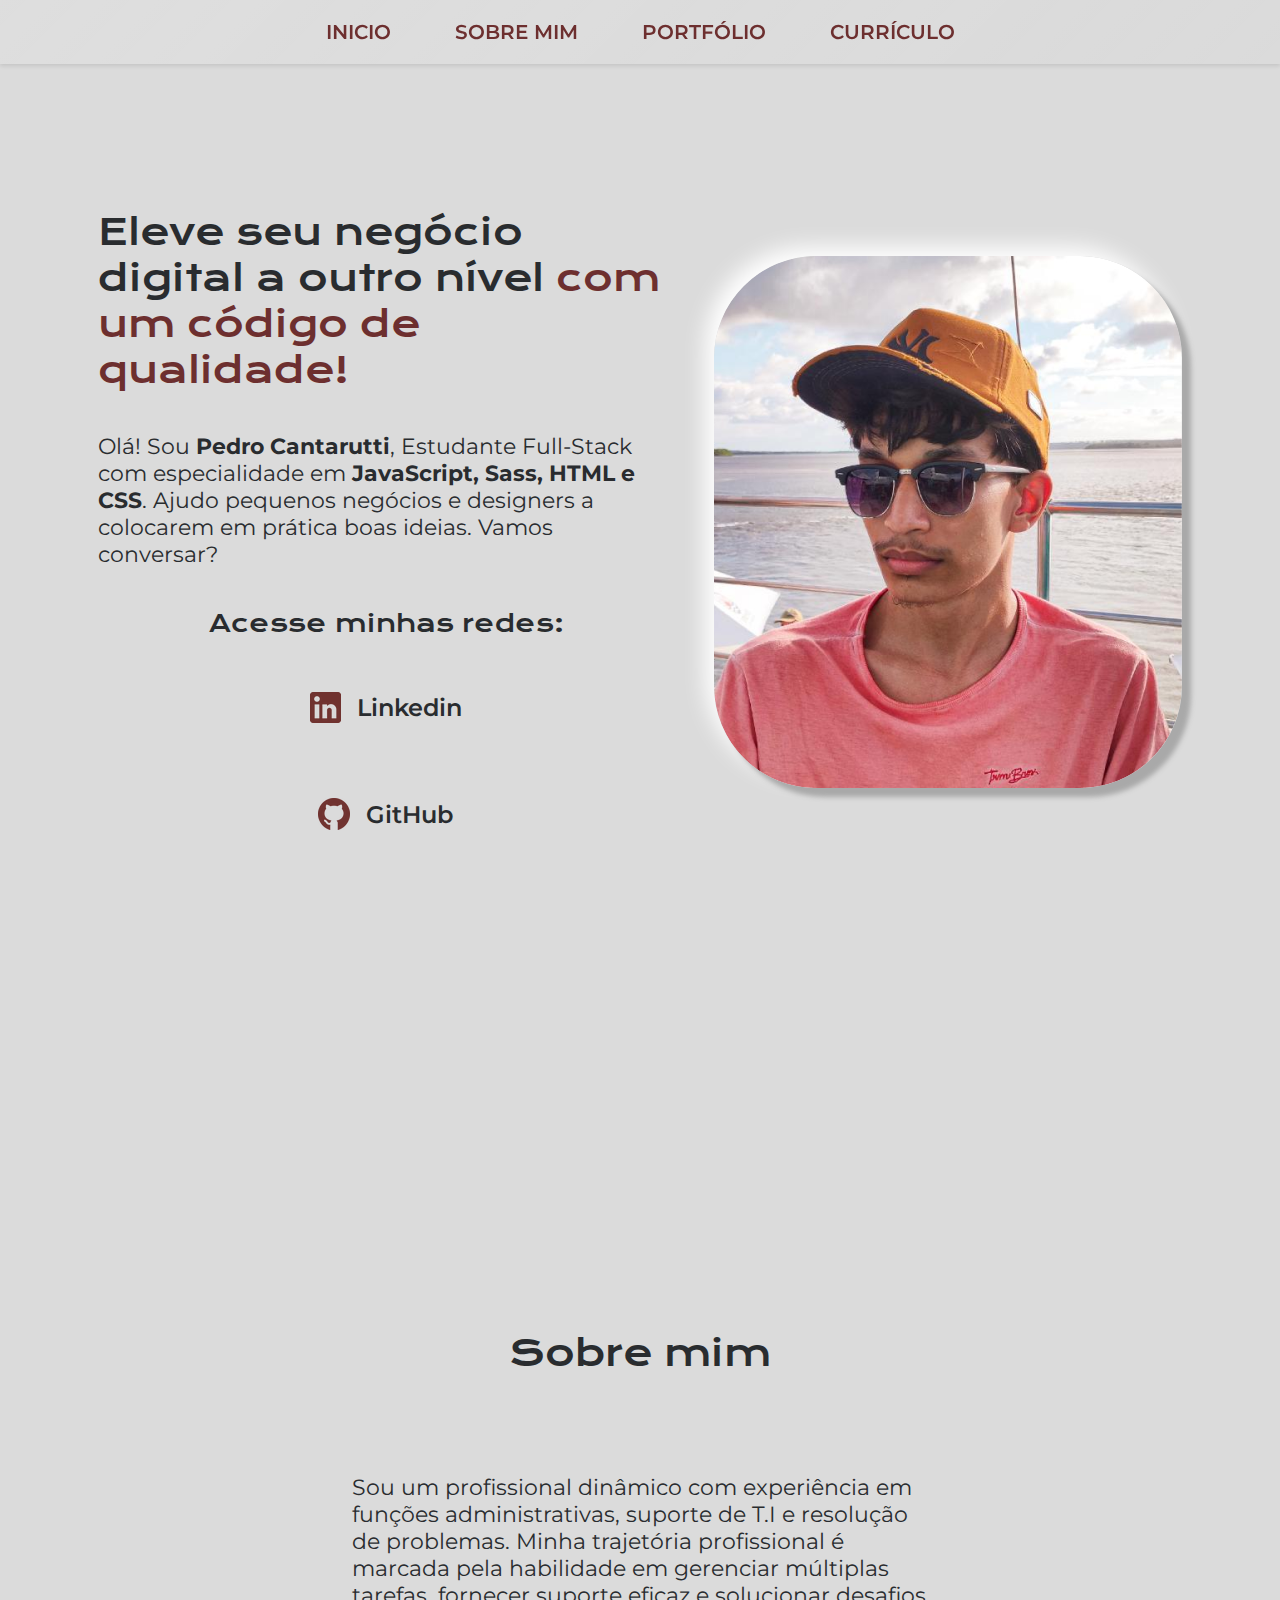
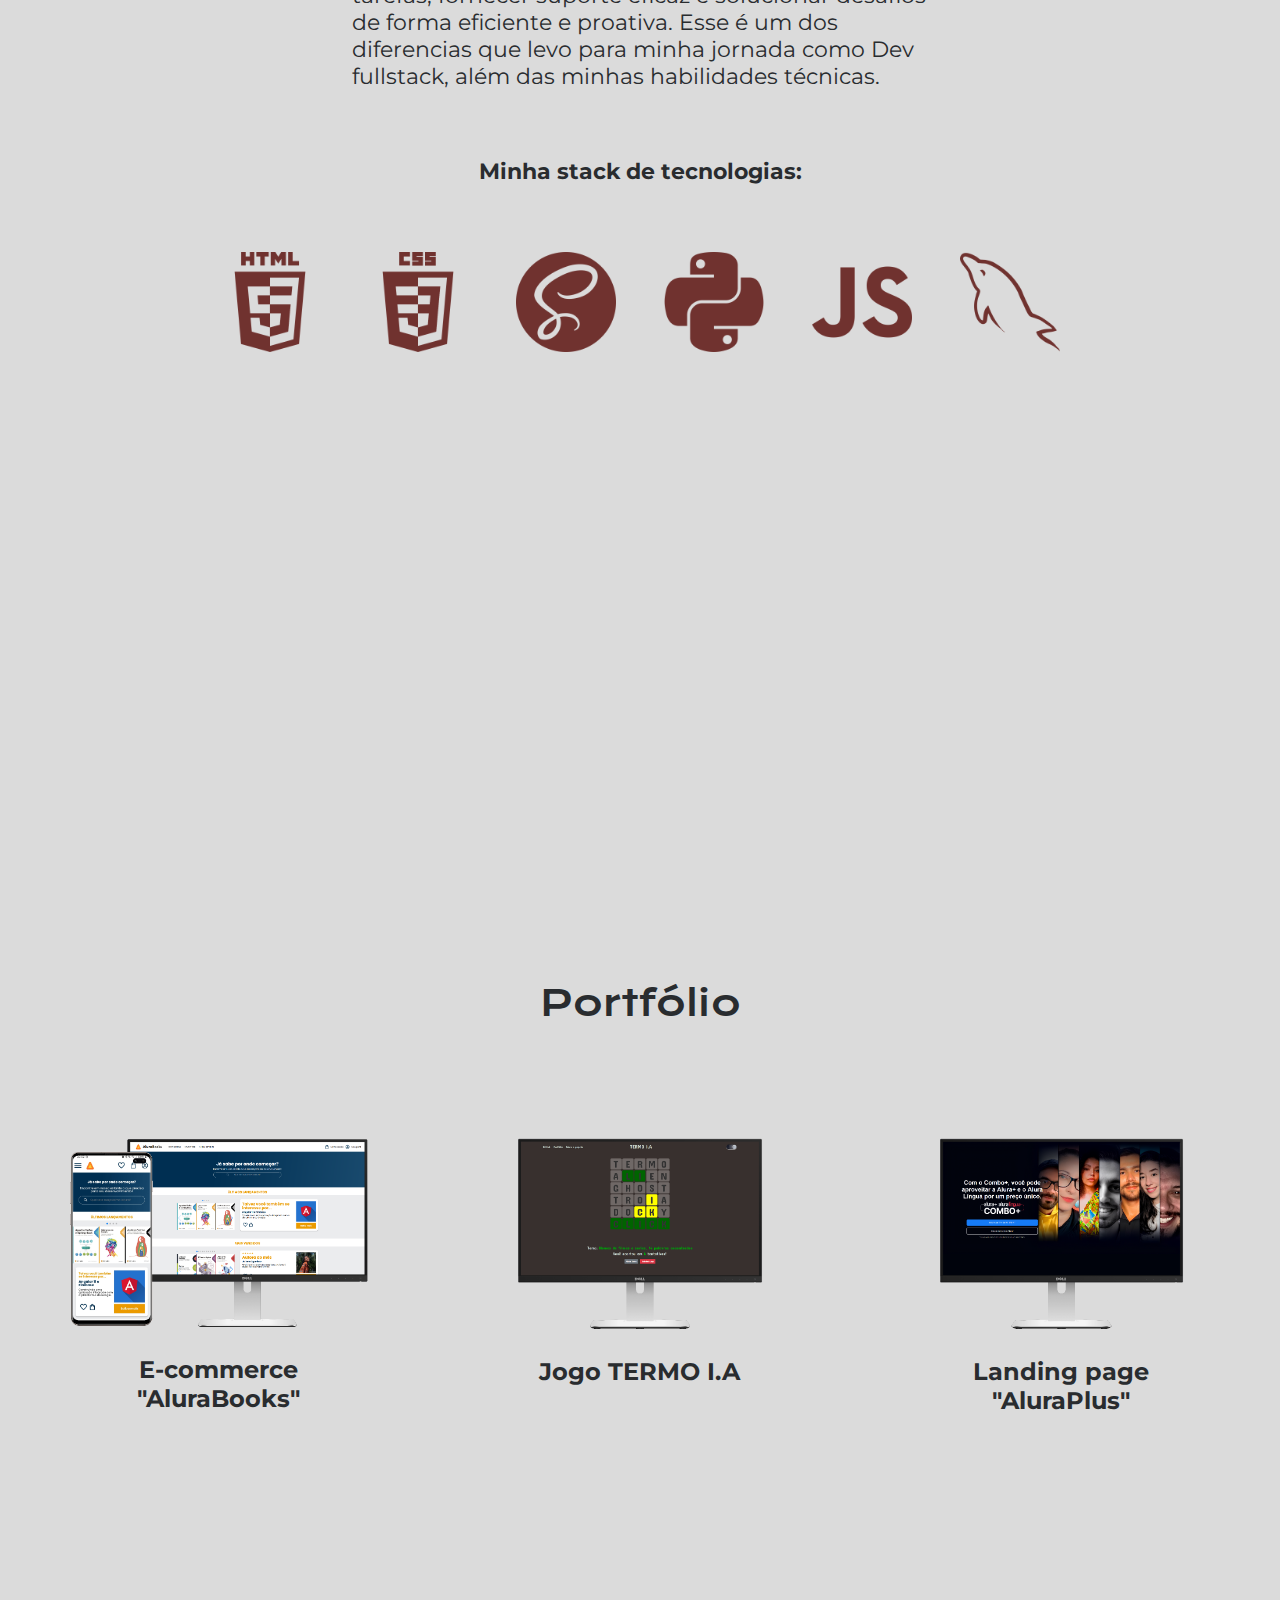
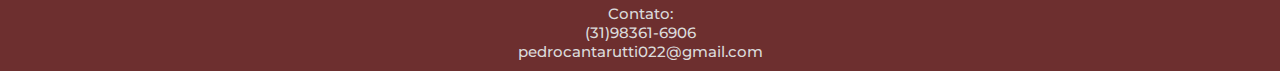
<file: index.html>
<!DOCTYPE html>
<html lang="pt-br">
<head>
    <meta charset="UTF-8">
    <meta name="viewport" content="width=device-width, initial-scale=1.0">
    <title>Pedro Cantarutti</title>
    <link rel="stylesheet" href="./style.css">
</head>
<body>
    <header class="cabecalho">
        <nav class="cabecalho__menu">
            <a class="cabecalho__menu__link" href="#inicio">Inicio</a>
            <a class="cabecalho__menu__link" href="#sobre__mim">Sobre mim</a>
            <a class="cabecalho__menu__link" href="#portfolio">Portfólio</a>
            <a class="cabecalho__menu__link" href="#curriculo">Currículo</a>
        </nav>
    </header>  
    <main class="apresentacao">
        
        <div class="container__inicio">

        <img class="minha__foto" src="fotos/Foto-perfil.png" alt="Foto de Pedro Cantarutti">
        
        <section id="inicio" class="apresentacao__conteudo">
            <h1 class="apresentacao__conteudo__titulo">
                Eleve seu negócio digital a outro nível <strong class="titulo-destaque">com um código de qualidade!</strong>
            </h1>
            <p class="apresentacao__conteudo__texto">
                Olá! Sou <strong class="nome">Pedro Cantarutti</strong>, Estudante Full-Stack com especialidade em <strong>JavaScript, Sass, HTML e CSS</strong>. Ajudo pequenos negócios e designers a colocarem em prática boas ideias. Vamos conversar?
            </p>
            <div class="apresentacao__links">
                <h2 class="apresentacao__links__subtitulo">Acesse minhas redes:</h2>
                <a class="apresentacao__links__navegacao" href="https://www.linkedin.com/in/pedro-cantarutti-3255b2240/" target="_blank">
                    <img class="icones" src="icones/linkedin.png">
                    Linkedin
                </a>
                <a class="apresentacao__links__navegacao" href="https://github.com/PCantarutti" target="_blank">
                    <img class="icones" src="icones/github.png">
                    GitHub
                </a>
            </div>
        </section>
        </div>
            
        <section id="sobre__mim" class="apresentacao__conteudo">
            <h1 class="apresentacao__sobre__titulo">Sobre mim</h1>
            <p class="apresentacao__conteudo__texto sobre-texto">Sou um profissional dinâmico com experiência em funções administrativas, suporte de T.I e resolução de problemas. Minha trajetória profissional é marcada pela habilidade em gerenciar múltiplas tarefas, fornecer suporte eficaz e solucionar desafios de forma eficiente e proativa. Esse é um dos diferencias que levo para minha jornada como Dev fullstack, além das minhas habilidades técnicas.</p>
            <h2 class="apresentacao__conteudo__texto sobre-subtitulo">Minha stack de tecnologias:</h2>
            <div class="container__icones">
                <div class="tooltip__sobre">
                    <img class="linguagens icones" src="icones/html-5.png" alt="">
                    <div class="tooltiptext">HTML</div>
                </div>
                <div class="tooltip__sobre">
                    <img class="linguagens icones" src="icones/css-3.png" alt="">
                    <div class="tooltiptext">CSS</div>
                </div>
                <div class="tooltip__sobre">
                    <img class="linguagens icones" src="icones/sass.png" alt="">
                    <div class="tooltiptext">Sass</div>
                </div>
                <div class="tooltip__sobre">
                    <img class="linguagens icones" src="icones/python.png" alt="">
                    <div class="tooltiptext">Python</div>
                </div>
                <div class="tooltip__sobre">
                    <img class="linguagens icones" src="icones/js.png" alt="">
                    <div class="tooltiptext">JavaScript</div>
                </div>
                <div class="tooltip__sobre">
                    <img class="linguagens icones" src="icones/mysql.png" alt="">
                    <div class="tooltiptext">MySQL</div>
                </div>
            </div>
        </section>
        
        <div class="container__portfolio">
        <section id="portfolio" class="apresentacao__portfolio">
            <h1 class="apresentacao__portfolio__titulo">Portfólio</h1>
            <div class="grid__portfolio">
                <div class="item__portfolio">
                    <a href="https://pcantarutti.github.io/Atividade-Alura-books/" target="_blank"><img class="grid__img" src="fotos/portfolio/AluraBooks.png" alt="">
                    <p class="descricao__img">E-commerce "AluraBooks"</p></a>
                    <div class="tooltip-descricao"><p>HTML | CSS | JavaScript</p></div>
                </div>
                <div class="item__portfolio"><a href="https://pcantarutti.github.io/Termo-I.A/" target="_blank"><img class="grid__img site-solo" src="fotos/portfolio/TERMO_I.A.png" alt=""></a>
                    <p class="descricao__img">Jogo TERMO I.A</p>
                    <div class="tooltip-descricao"><p>HTML | CSS | JavaScript | GEMINI API</p></div>
                </div>
                <div class="item__portfolio "><a href="https://pcantarutti.github.io/Alura-plus/" target="_blank"><img class="grid__img site-solo" src="fotos/portfolio/Alura+.png" alt=""></a>
                    <p class="descricao__img">Landing page "AluraPlus"</p>
                    <div class="tooltip-descricao"><p>HTML | CSS</p></div>
                </div>
                <div class="item__portfolio afazer"><a href="" target="_blank"><img class="grid__img" src="fotos/portfolio/mockup site-solo.png" alt=""></a>
                    <p class="descricao__img"></p>
                    <div class="tooltip-descricao"><p></p></div>
                </div>
                <div class="item__portfolio afazer"><a href="" target="_blank"><img class="grid__img" src="fotos/portfolio/mockup site-solo.png" alt=""></a>
                    <p class="descricao__img"></p>
                    <div class="tooltip-descricao"><p></p></div>
                </div>
                <div class="item__portfolio afazer"><a href="" target="_blank"><img class="grid__img" src="fotos/portfolio/mockup site-solo.png" alt=""></a>
                    <p class="descricao__img"></p>
                    <div class="tooltip-descricao"><p></p></div>
                </div>
            </div>
        </section>
        </div>

        <section id="curriculo" class="apresentacao__conteudo">
            <h1 class="apresentacao__curriculo__titulo">Currículo</h1>
            <p class="apresentacao__conteudo__texto">

            </p>

            <p class="apresentacao__conteudo__texto">

            </p>
        </section>

    <script src="script.js"></script>

    </main>
    <footer class="contato">
        <ul style="list-style-type:none;">Contato:
        <li>(31)98361-6906</li>
        <li>pedrocantarutti022@gmail.com</li>
        </ul>
    </footer>
</body>
</html>
</file>
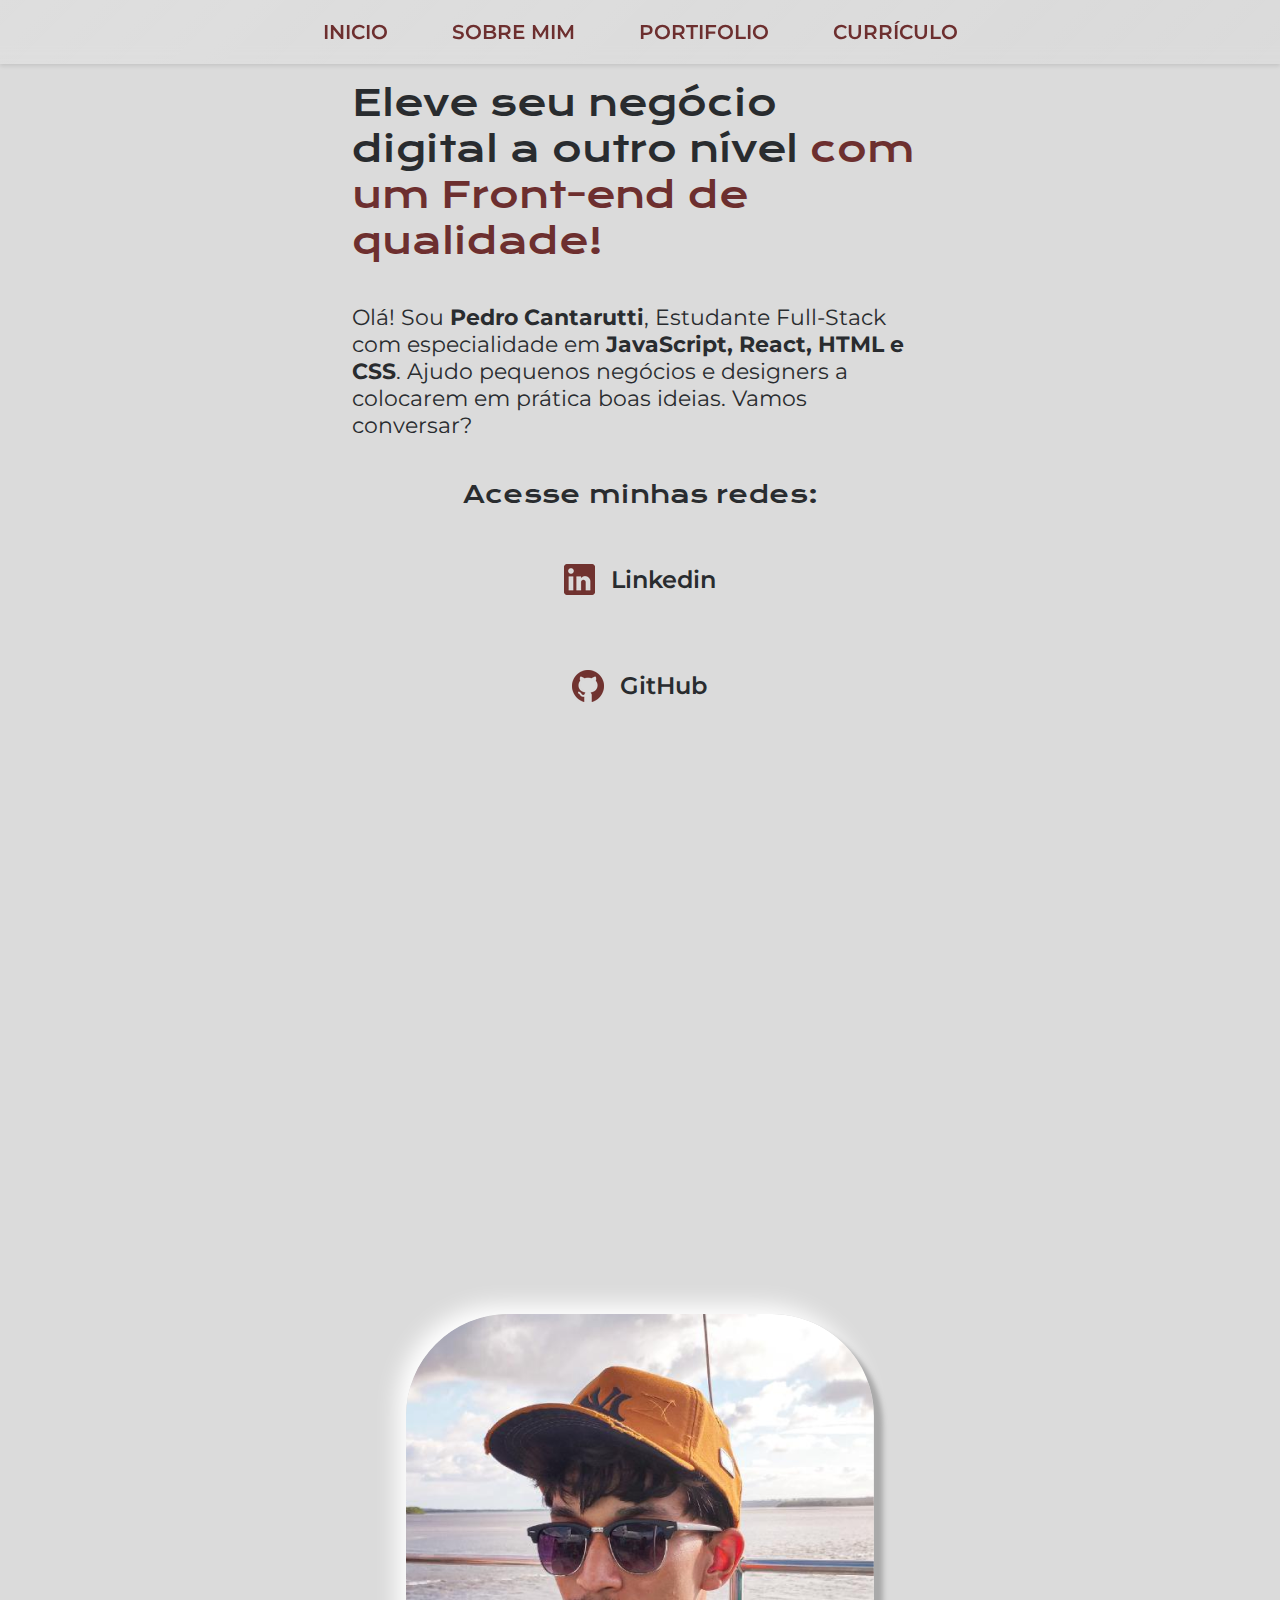
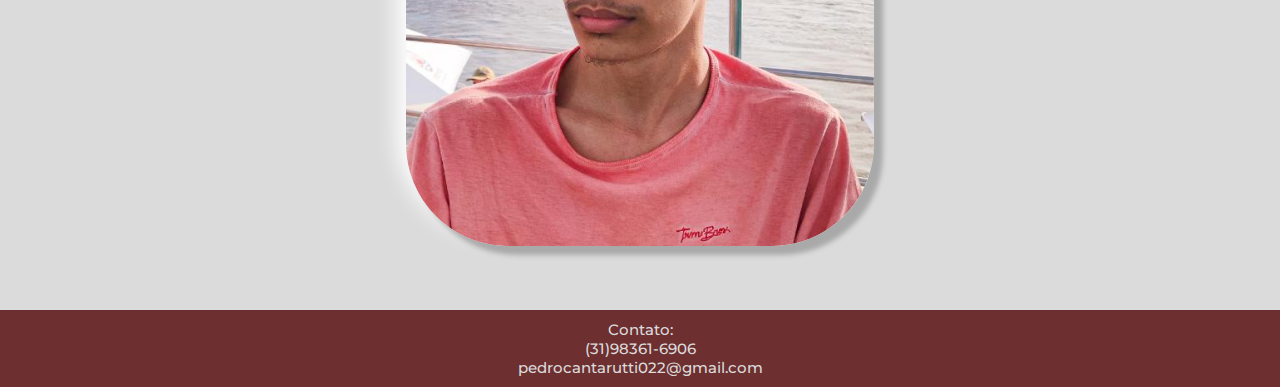
<file: Portifolio.html>
<!DOCTYPE html>
<html lang="pt-br">
<head>
    <meta charset="UTF-8">
    <meta name="viewport" content="width=device-width, initial-scale=1.0">
    <title>Pedro Cantarutti</title>
    <link rel="stylesheet" href="./estilos/style.css">
</head>
<body>
    <header class="cabecalho">
        <nav class="cabecalho__menu">
            <a class="cabecalho__menu__link" href="Portifolio.html">Inicio</a>
            <a class="cabecalho__menu__link" href="about.html">Sobre mim</a>
            <a class="cabecalho__menu__link" href="">Portifolio</a>
            <a class="cabecalho__menu__link" href="">Currículo</a>
        </nav>
    </header>  
    <main class="apresentacao">
        <section class="apresentacao__conteudo">
            <h1 class="apresentacao__conteudo__titulo">
                Eleve seu negócio digital a outro nível <strong class="titulo-destaque">com um Front-end de qualidade!</strong>
            </h1>
            <p class="apresentacao__conteudo__texto">
                Olá! Sou <strong class="nome">Pedro Cantarutti</strong>, Estudante Full-Stack com especialidade em <strong>JavaScript, React, HTML e CSS</strong>. Ajudo pequenos negócios e designers a colocarem em prática boas ideias. Vamos conversar?
            </p>
            <div class="apresentacao__links">
                <h2 class="apresentacao__links__subtitulo">Acesse minhas redes:</h2>
                <a class="apresentacao__links__navegacao" href="https://www.linkedin.com/in/pedro-cantarutti-3255b2240/">
                    <img src="icones/linkedin.png" style="filter: invert(26%) sepia(27%) saturate(1152%) hue-rotate(314deg) brightness(85%) contrast(95%);">
                    Linkedin
                </a>
                <a class="apresentacao__links__navegacao" href="https://github.com/PCantarutti">
                    <img src="icones/github.png" style="filter: invert(26%) sepia(27%) saturate(1152%) hue-rotate(314deg) brightness(85%) contrast(95%);">
                    GitHub
                </a>
            </div>
        </section>
        <img class="minha__foto" src="fotos/Foto-perfil.png" alt="Foto de Pedro Cantarutti">
    </main>
    <footer class="contato">
        <ul style="list-style-type:none;">Contato:
        <li>(31)98361-6906</li>
        <li>pedrocantarutti022@gmail.com</li>
        </ul>
    </footer>
</body>
</html>
</file>
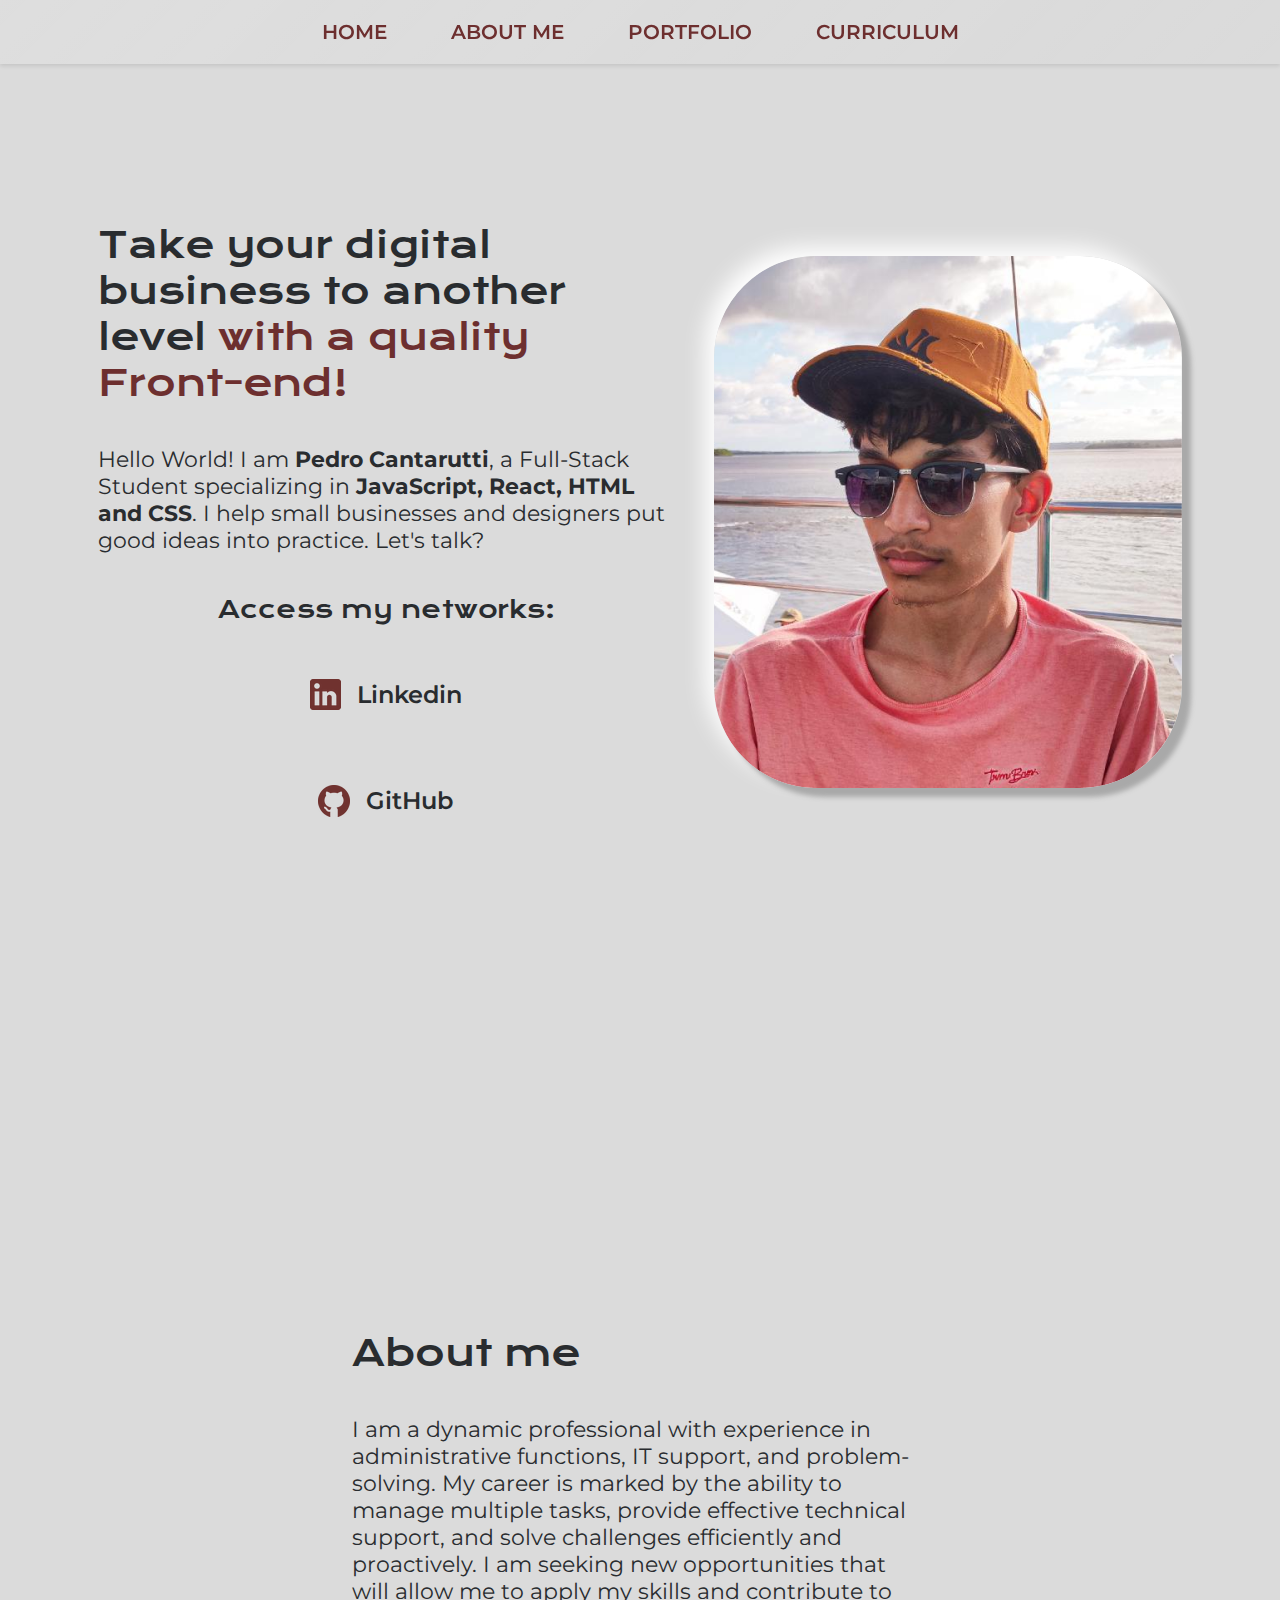
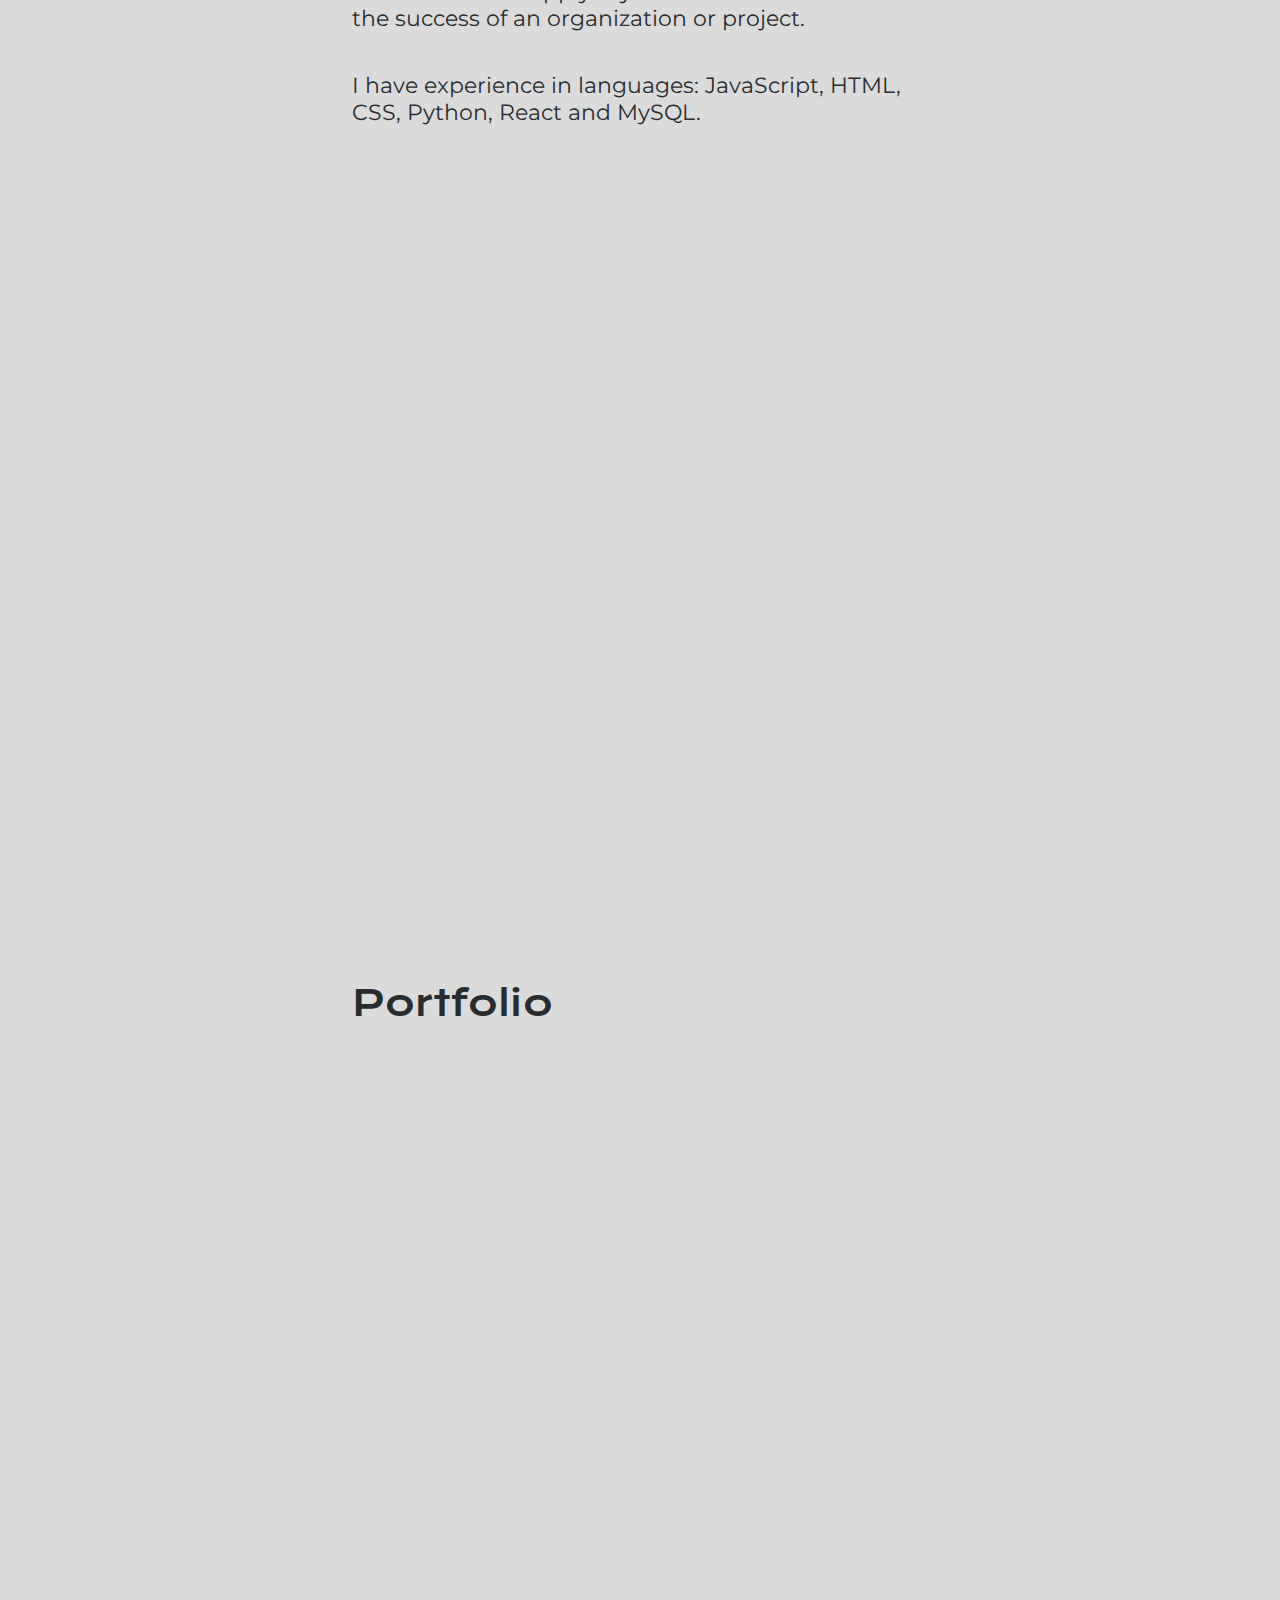
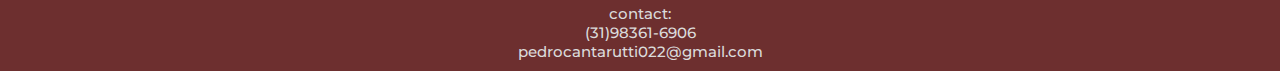
<file: portifolio.html>
<!DOCTYPE html>
<html lang="en">
<head>
    <meta charset="UTF-8">
    <meta name="viewport" content="width=device-width, initial-scale=1.0">
    <title>Pedro Cantarutti</title>
    <link rel="stylesheet" href="./estilos/style.css">
</head>
<body>
    <header class="cabecalho">
        <nav class="cabecalho__menu">
            <a class="cabecalho__menu__link" href="#inicio">Home</a>
            <a class="cabecalho__menu__link" href="#sobre__mim">About me</a>
            <a class="cabecalho__menu__link" href="#portifolio">Portfolio</a>
            <a class="cabecalho__menu__link" href="#curriculo">curriculum</a>
        </nav>
    </header>  
    <main class="apresentacao">
        
        <div class="container">

        <img class="minha__foto" src="fotos/Foto-perfil.png" alt="Foto de Pedro Cantarutti">
        
        <section id="inicio" class="apresentacao__conteudo">
            <h1 class="apresentacao__conteudo__titulo">
                Take your digital business to another level <strong class="titulo-destaque">with a quality Front-end!</strong>
            </h1>
            <p class="apresentacao__conteudo__texto">
                Hello World! I am <strong class="nome">Pedro Cantarutti</strong>, a Full-Stack Student specializing in <strong>JavaScript, React, HTML and CSS</strong>. I help small businesses and designers put good ideas into practice. Let's talk?
            </p>
            <div class="apresentacao__links">
                <h2 class="apresentacao__links__subtitulo">Access my networks:</h2>
                <a class="apresentacao__links__navegacao" href="https://www.linkedin.com/in/pedro-cantarutti-3255b2240/">
                    <img src="icones/linkedin.png" style="filter: invert(26%) sepia(27%) saturate(1152%) hue-rotate(314deg) brightness(85%) contrast(95%);">
                    Linkedin
                </a>
                <a class="apresentacao__links__navegacao" href="https://github.com/PCantarutti">
                    <img src="icones/github.png" style="filter: invert(26%) sepia(27%) saturate(1152%) hue-rotate(314deg) brightness(85%) contrast(95%);">
                    GitHub
                </a>
            </div>
        </div>
        </section>
            
        <section id="sobre__mim" class="apresentacao__conteudo">
            <h1 class="apresentacao__conteudo__titulo">About me</h1>
            <p class="apresentacao__conteudo__texto">I am a dynamic professional with experience in administrative functions, IT support, and problem-solving. My career is marked by the ability to manage multiple tasks, provide effective technical support, and solve challenges efficiently and proactively. I am seeking new opportunities that will allow me to apply my skills and contribute to the success of an organization or project.

</p>

            <p class="apresentacao__conteudo__texto">I have experience in languages: JavaScript, HTML, CSS, Python, React and MySQL.</p>
        </section>

        <section id="portifolio" class="apresentacao__conteudo">
            <h1 class="apresentacao__conteudo__titulo">Portfolio</h1>
            <p class="apresentacao__conteudo__texto">

            </p>

            <p class="apresentacao__conteudo__texto">

            </p>
        </section>

        <section id="curriculo" class="apresentacao__conteudo">
            <h1 class="apresentacao__conteudo__titulo">curriculum</h1>
            <p class="apresentacao__conteudo__texto">

            </p>

            <p class="apresentacao__conteudo__texto">

            </p>
        </section>

    <script src="script.js"></script>

    </main>
    <footer class="contato">
        <ul style="list-style-type:none;">contact:
        <li>(31)98361-6906</li>
        <li>pedrocantarutti022@gmail.com</li>
        </ul>
    </footer>
</body>
</html>
</file>
<file: style.css>
@import url('https://fonts.googleapis.com/css2?family=Krona+One&family=Montserrat:ital,wght@0,100..900;1,100..900&display=swap');
@import url(/estilos/cabecalho.css);
@import url(/estilos/sobre.css);
@import url(/estilos/portfolio.css);
@import url(/estilos/curriculo.css);

:root {
    --cor-primaria: #dbdbdb;
    --cor-secundaria: #292c2f;
    --cor-terciaria: #6D2F2F;
    --fonte-principal: "Krona One", sans-serif;
    --fonte-secundaria: "Montserrat", sans-serif;
}

* {
    margin: 0;
    padding: 0;
    text-decoration: none;
}

html {
    scroll-behavior: smooth;
}

body {
    box-sizing: border-box;
    background-color: var(--cor-primaria);
    color: var(--cor-secundaria);
}

.icones {
    filter: invert(26%) sepia(27%) saturate(1152%) hue-rotate(314deg) brightness(85%) contrast(95%);
}

section {
    min-height: 100vh;
    padding-top: 5em;
}

#inicio {
    justify-content: center;
}

.apresentacao {
    padding: 0% 5% 5% 5%;
    display: flex;
    align-items: center;
    justify-content: space-between;
    gap: 30vh;
    flex-direction: column;
}

.apresentacao__conteudo {
    width: 50%;
    display: flex;
    flex-direction: column;
    gap: 40px;
}

.container__inicio {
    display: flex;
    justify-content: center;
    align-items: center;
    gap: 40px;
    flex-direction: row-reverse;
}

.apresentacao__conteudo__titulo {
    font-size: 2.25rem;
    font-family: var(--fonte-principal);
    font-weight: 100;
}

.titulo-destaque {
    color: var(--cor-terciaria);
}

.apresentacao__conteudo__texto {
    font-size: 1.375rem;
    font-family: var(--fonte-secundaria);
}

.apresentacao__links {
    display: flex;
    flex-direction: column;
    justify-content: space-between;
    align-items: center;
    gap: 32px;
}

.apresentacao__links__subtitulo {
    font-family: var(--fonte-principal);
    font-size: 1.5rem;
    font-weight: 400;
}

.apresentacao__links__navegacao {
    display: flex;
    width: 40%;
    border-radius: 50px;
    text-align: center;
    font-size: 1.5rem;
    font-weight: 600;
    padding: 21.5px 0;
    text-decoration: none;
    color: var(--cor-secundaria);
    font-family: var(--fonte-secundaria);
    align-items: center;
    justify-content: center;
    gap: 16px;
    transition: all 0.5s;
    -webkit-transition: all 0.5s;
}

.apresentacao__links__navegacao:hover {
    border-radius: 50px;
    background: linear-gradient(145deg, #cacaca, #f0f0f0);
    box-shadow:  5px 5px 10px #afafaf, -5px -5px 10px #ffffff;
    transform: scale(1.1);
}

.minha__foto {
    max-width: 100%;
    max-height: 100%;
    border-radius: 102px;
    background: var(--cor-primaria);
    box-shadow:  9px 9px 5px #a9a9a9, -9px -9px 22px #ffffff;
    transition: all 1s;
    margin-top: 4rem;
}

.minha__foto:hover {
    border-radius: 102px;
    background: var(--cor-primaria);
    box-shadow:  9px 9px 55px #585858, -9px -9px 55px #ffffff;
    transform: scale(1.02);
}

.nome:hover {
    color: var(--cor-terciaria);
    cursor: default;
    transition: all 0.5s;
}

.contato {
    font-family: var(--fonte-secundaria);
    font-size: 0.9375rem;
    font-weight: 500;
    padding: 10px;
    color: var(--cor-primaria);
    background-color: var(--cor-terciaria);
    text-align: center;
}

@media(max-width: 658px) {
    .cabecalho__menu {
        padding-bottom: 5.625rem;
    }

    .minha__foto {
        margin-top: 10rem;
        width: 70%;
    }

    section{
        min-height: 100vh;
        padding-top: 10rem;
    }

    section#inicio.apresentacao__conteudo {
        padding-top: 7.5rem;
    }

    .apresentacao__links__navegacao {
        width: 60%;
    }
}

@media (max-width: 1200px) {
    .cabecalho {
        padding: 0%;
    }

    .cabecalho__menu {
        justify-content: center;
        flex-wrap: wrap;
        position: fixed;
    }

    .container {
        flex-direction: column;
    }

    .apresentacao {
        flex-direction: column;
        padding: 5%;
    }

    .apresentacao__conteudo {
        width: auto;
    }

    .contato {
        width: auto;
    }
}
</file>
<file: estilos/style.css>
@import url('https://fonts.googleapis.com/css2?family=Krona+One&family=Montserrat:ital,wght@0,100..900;1,100..900&display=swap');

:root {
    --cor-primaria: #dbdbdb;
    --cor-secundaria: #292c2f;
    --cor-terciaria: #6D2F2F;

    --fonte-principal: "Krona One", sans-serif;
    --fonte-secundaria: "Montserrat", sans-serif;
}

* {
    margin: 0;
    padding: 0;
}

html {
    scroll-behavior: smooth;
}

body {
    box-sizing: border-box;
    background-color: var(--cor-primaria);
    color: var(--cor-secundaria);
}

.cabecalho {
    padding: 0% 0% 0% 0%;
}

.cabecalho__menu {
    display: flex;
    justify-content: center;
    align-items: center;
    gap: 4rem;
    position: fixed;
    background-color: var(--cor-primaria);
    height: 4rem;
    width: 100%;
    z-index: 1;
    box-shadow: 0px 2px 4px rgba(0, 0, 0, 0.1);
    background: linear-gradient(135deg, rgba(255, 255, 255, 0.1), rgba(255, 255, 255, 0));
    backdrop-filter: blur(10px);
    -webkit-backdrop-filter: blur(10px);
}

.cabecalho__menu__link {
    font-family: var(--fonte-secundaria);
    font-weight: 600;
    font-size: 1.25rem;
    position: relative;
    border: none;
    background: none;
    text-transform: uppercase;
    transition-timing-function: cubic-bezier(0.25, 0.8, 0.25, 1);
    transition-duration: 400ms;
    transition-property: color;
    text-decoration: none;
    color: var(--cor-terciaria);
    transition: all 0.5s;
  }

  nav a.active {
    padding: 0.8rem;
    border-style: solid;
    border-width: 2px;
    border-radius: 10px;
    color: #AB5757;
    background: var(--cor-primaria);
  }
  
  .cabecalho__menu__link:focus,
  .cabecalho__menu__link:hover {
    color:  #AB5757;
    transform: scale(1.1);
  }
  
  .cabecalho__menu__link:focus:after,
  .cabecalho__menu__link:hover:after {
    width: 80%;
    left: 10%;
  }
  
  .cabecalho__menu__link:after {
    content: "";
    pointer-events: none;
    bottom: -2px;
    left: 50%;
    position: absolute;
    width: 0%;
    height: 2px;
    background-color: #AB5757;
    transition-timing-function: cubic-bezier(0.25, 0.8, 0.25, 1);
    transition-duration: 1000ms;
    transition-property: width, left;
  }

section {
    min-height: 100vh;
    padding-top: 5rem;
}

#inicio {
    justify-content: center;
}

#sobre__mim {
    justify-content: flex-start;
}

#portifolio {
    justify-content: flex-start;
}

#curriculo {
    justify-content: flex-start;
}

.apresentacao {
    padding: 0% 5% 5% 5%;
    display: flex;
    align-items: center;
    justify-content: space-between;
    gap: 30vh;
    flex-direction: column;
}

.apresentacao__conteudo {
    width: 50%;
    display: flex;
    flex-direction: column;
    gap: 40px;
}

.container {
    display: flex;
    justify-content: center;
    align-items: center;
    gap: 40px;
    flex-direction: row-reverse;
}

.apresentacao__conteudo__titulo {
    font-size: 2.25rem;
    font-family: var(--fonte-principal);
    font-weight: 100;
}

.titulo-destaque {
    color: var(--cor-terciaria);
}

.apresentacao__conteudo__texto {
    font-size: 1.375rem;
    font-family: var(--fonte-secundaria);
}

.apresentacao__links {
    display: flex;
    flex-direction: column;
    justify-content: space-between;
    align-items: center;
    gap: 32px;
}

.apresentacao__links__subtitulo {
    font-family: var(--fonte-principal);
    font-size: 1.5rem;
    font-weight: 400;
}

.apresentacao__links__navegacao {
    display: flex;
    width: 40%;
    border-radius: 50px;
    text-align: center;
    font-size: 1.5rem;
    font-weight: 600;
    padding: 21.5px 0;
    text-decoration: none;
    color: var(--cor-secundaria);
    font-family: var(--fonte-secundaria);
    align-items: center;
    justify-content: center;
    gap: 16px;
    transition: all 0.5s;
    -webkit-transition: all 0.5s;
}

.apresentacao__links__navegacao:hover {
    border-radius: 50px;
    background: linear-gradient(145deg, #cacaca, #f0f0f0);
    box-shadow:  5px 5px 10px #afafaf, -5px -5px 10px #ffffff;
    transform: scale(1.1);
}

.minha__foto {
    max-width: 100%;
    max-height: 100%;
    border-radius: 102px;
    background: var(--cor-primaria);
    box-shadow:  9px 9px 5px #a9a9a9, -9px -9px 22px #ffffff;
    transition: all 1s;
    margin-top: 4rem;
}

.minha__foto:hover {
    border-radius: 102px;
    background: var(--cor-primaria);
    box-shadow:  9px 9px 55px #585858, -9px -9px 55px #ffffff;
    transform: scale(1.02);
}

.nome:hover {
    color: var(--cor-terciaria);
    cursor: default;
    transition: all 0.5s;
}

.contato {
    font-family: var(--fonte-secundaria);
    font-size: 0.9375rem;
    font-weight: 500;
    padding: 10px;
    color: var(--cor-primaria);
    background-color: var(--cor-terciaria);
    text-align: center;
}

@media(max-width: 658px) {
    .cabecalho__menu {
        padding-bottom: 5.625rem;
    }

    .minha__foto {
        margin-top: 10rem;
        width: 70%;
    }

    section{
        min-height: 100vh;
        padding-top: 10rem;
    }

    section#inicio.apresentacao__conteudo {
        padding-top: 7.5rem;
    }
    
    .apresentacao__links__navegacao {
        width: 60%;
    }
}

@media (max-width: 1200px) {
    .cabecalho {
        padding: 0%;
    }

    .cabecalho__menu {
        justify-content: center;
        flex-wrap: wrap;
        position: fixed;
    }

    .container {
        flex-direction: column;
    }

    .apresentacao {
        flex-direction: column;
        padding: 5%;
    }

    .apresentacao__conteudo {
        width: auto;
    }

    .contato {
        width: auto;
    }
}
</file>
